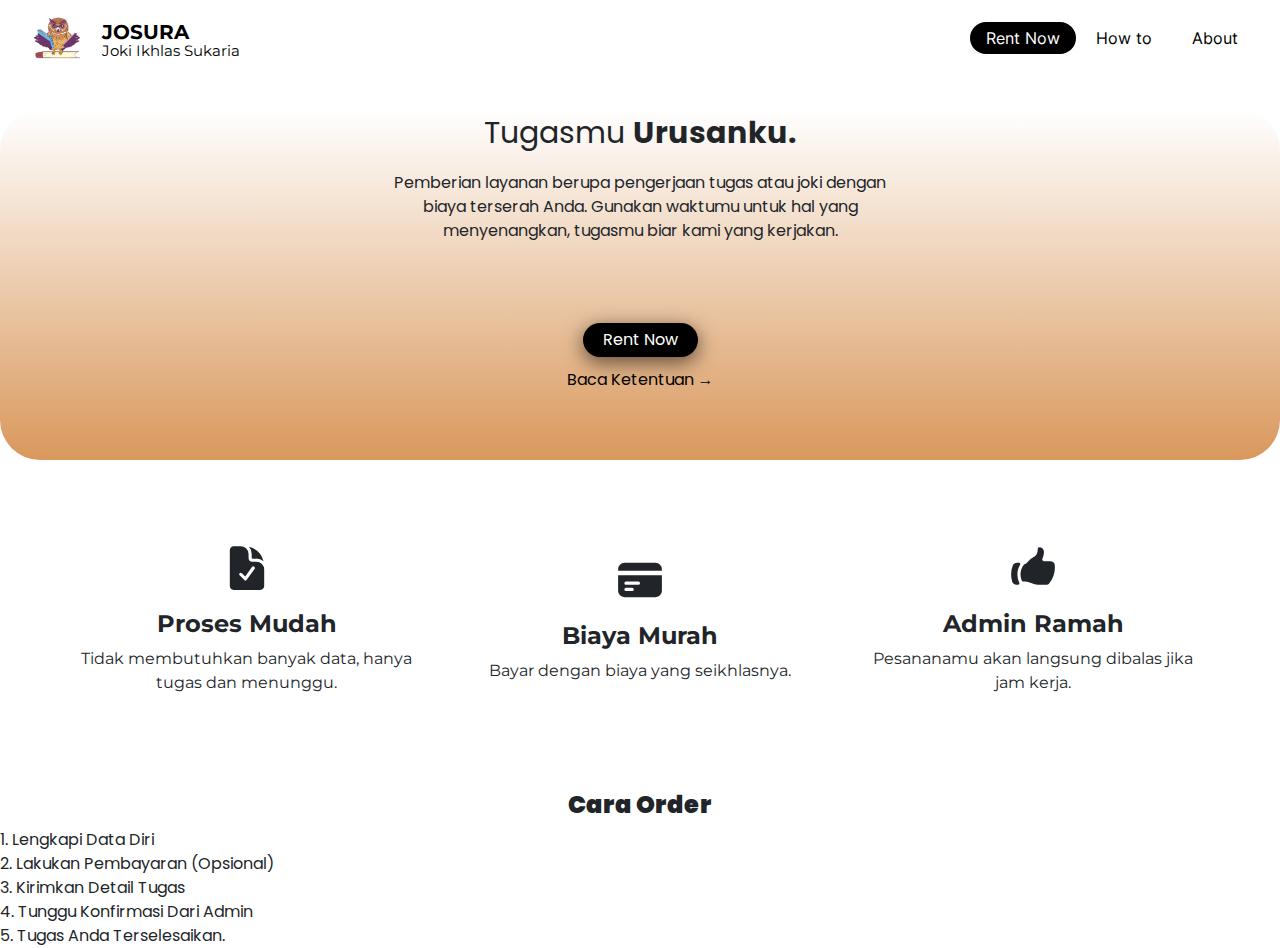
<file: index.html>
<!doctype html>
<html>
  <head>
    <meta charset="utf-8">
    <meta name="viewport" content="width=device-width, initial-scale=1">
    <title>JOSURA - Joki Ikhlas Sukaria</title>
    <link rel="icon" href="icon.png">
    <link href="https://cdn.jsdelivr.net/npm/bootstrap@5.3.3/dist/css/bootstrap.min.css" rel="stylesheet" integrity="sha384-QWTKZyjpPEjISv5WaRU9OFeRpok6YctnYmDr5pNlyT2bRjXh0JMhjY6hW+ALEwIH" crossorigin="anonymous">
    <link rel="stylesheet" href="style.css">
    <link rel="preconnect" href="https://fonts.googleapis.com">
    <link rel="preconnect" href="https://fonts.gstatic.com" crossorigin>
    <link href="https://fonts.googleapis.com/css2?family=Poppins&display=swap" rel="stylesheet">
  </head>
  <body style="background-color: rgb(255, 255, 255);">
    <script src="https://cdn.jsdelivr.net/npm/bootstrap@5.3.3/dist/js/bootstrap.bundle.min.js" integrity="sha384-YvpcrYf0tY3lHB60NNkmXc5s9fDVZLESaAA55NDzOxhy9GkcIdslK1eN7N6jIeHz" crossorigin="anonymous"></script>

      <!-- NAVBAR ANJENG-->

      <nav class="navbar navbar-expand-md fixed-top py-2" style="background-color: #ffffff; font-family: 'Monstserrat';">
        <div class="container-fluid" style="font-family: inter;">
          <a class="navbar-brand d-flex align-items-center" href="https://ryaand.github.io/" >
            <img src="icon.png" alt="JOSURA" style="margin-left: 20px; margin-right: 20px; height: 50px;">
              <div>
                <div class="titel-gede">JOSURA</div>
                <div class="titel-kecil">Joki Ikhlas Sukaria</div>
              </div>
          </a>
          <button class="navbar-toggler collapsed" type="button" data-bs-toggle="collapse" data-bs-target="#navbarSupportedContent"
          aria-controls="navbarSupportedContent" aria-expanded="false" aria-label="Toggle navigation">
            <span class="toggler-icon top-bar"></span>
            <span class="toggler-icon middle-bar"></span>
            <span class="toggler-icon bottom-bar"></span>
          </button>
          <div class="collapse navbar-collapse" id="navbarSupportedContent">
            <ul class="navbar-nav ms-auto" style="margin-right: 10px;">
              <li class="d-flex justify-content-start align-items-center gap-3 ">
                <a class="nav-RentNow text-decoration-none px-3 py-1 rounded-4" style="margin-top: 9px; margin-bottom: 9px;" href="RentNow.html">Rent Now</a>
              </li>
              <li class="nav-HowTo d-flex justify-content-start align-items-center ">
                <a class="text-black text-decoration-none" style="margin-right: 20px; margin-left: 20px; background-color: transparent; margin-top: 8px; margin-bottom: 8px " href="HowTo.html">How to</a>
              </li>
              <li class="nav-About d-flex justify-content-start align-items-center ">
                <a class="text-black text-decoration-none" style="margin-right: 20px; margin-left: 20px; background-color: transparent; margin-top: 8px; margin-bottom: 8px " href="About.html">About</a>
              </li>
            </ul>
          </div>
        </div>
      </nav>
      <div class="backdrop"></div>

<!-- HEADER 1 -->

      <section class="header1">
        <div class="container-judul">
          <p class="tugasmu" style="z-index: 1;">Tugasmu <b>Urusanku.</b></p>
        </div>
        <div class="container-kalimat">
          <p class="desk" style="z-index: 1;">Pemberian layanan berupa pengerjaan tugas atau joki dengan biaya terserah Anda.
          Gunakan waktumu untuk hal yang menyenangkan, tugasmu biar kami yang kerjakan.</p>
        </div>
        <div class="button">
          <button onclick="window.location.href='RentNow.html'" class="btn-rentnow">
            Rent Now
          </button>
          <button href="#CaraJoki" class="btn-BacaKetentuan">
            Baca Ketentuan →
          </button>
        </div>
        <div class="area" >
            <ul class="circles">
              <li></li>
              <li></li>
              <li></li>
              <li></li>
              <li></li>
              <li></li>
              <li></li>
              <li></li>
              <li></li>
              <li></li>
            </ul>
        </div >
      </section>

<!-- HEADER 2 -->

      <section class="header2">
        <div class="kotak1">
          <div style="width: 100%; height: 50px; display: flex; justify-content: center; align-items: center;">
            <svg class="gambar1" xmlns="http://www.w3.org/2000/svg" viewBox="0 0 24 24" fill="currentColor" class="size-6">
              <path fill-rule="evenodd" d="M9 1.5H5.625c-1.036 0-1.875.84-1.875 1.875v17.25c0 1.035.84 1.875 1.875 1.875h12.75c1.035 0 1.875-.84 1.875-1.875V12.75A3.75 3.75 0 0 0 16.5 9h-1.875a1.875 1.875 0 0 1-1.875-1.875V5.25A3.75 3.75 0 0 0 9 1.5Zm6.61 10.936a.75.75 0 1 0-1.22-.872l-3.236 4.53L9.53 14.47a.75.75 0 0 0-1.06 1.06l2.25 2.25a.75.75 0 0 0 1.14-.094l3.75-5.25Z" clip-rule="evenodd" />
              <path d="M12.971 1.816A5.23 5.23 0 0 1 14.25 5.25v1.875c0 .207.168.375.375.375H16.5a5.23 5.23 0 0 1 3.434 1.279 9.768 9.768 0 0 0-6.963-6.963Z" />
            </svg>
          </div>
          <h4 style="display: flex; justify-content: center;align-items: center;"><b>Proses Mudah</b></h4>
          <p style="text-align: center;">Tidak membutuhkan banyak data, hanya tugas dan menunggu.</p>
        </div>
        <div class="kotak2">
          <div style="width: 100%; height: 50px; display: flex; justify-content: center; align-items: center;">
            <svg class="gambar2" xmlns="http://www.w3.org/2000/svg" viewBox="0 0 24 24" fill="currentColor" class="size-6">
              <path d="M4.5 3.75a3 3 0 0 0-3 3v.75h21v-.75a3 3 0 0 0-3-3h-15Z" />
              <path fill-rule="evenodd" d="M22.5 9.75h-21v7.5a3 3 0 0 0 3 3h15a3 3 0 0 0 3-3v-7.5Zm-18 3.75a.75.75 0 0 1 .75-.75h6a.75.75 0 0 1 0 1.5h-6a.75.75 0 0 1-.75-.75Zm.75 2.25a.75.75 0 0 0 0 1.5h3a.75.75 0 0 0 0-1.5h-3Z" clip-rule="evenodd" />
            </svg>            
          </div>
          <h4 style="display: flex; justify-content: center;align-items: center;"><b>Biaya Murah</b></h4>
          <p style="text-align: center;">Bayar dengan biaya yang seikhlasnya.</p>
        </div>
        <div class="kotak3">
          <div style="width: 100%; height: 50px; display: flex; justify-content: center; align-items: center;">
            <svg class="gambar3" xmlns="http://www.w3.org/2000/svg" viewBox="0 0 24 24" fill="currentColor" class="size-6">
              <path d="M7.493 18.5c-.425 0-.82-.236-.975-.632A7.48 7.48 0 0 1 6 15.125c0-1.75.599-3.358 1.602-4.634.151-.192.373-.309.6-.397.473-.183.89-.514 1.212-.924a9.042 9.042 0 0 1 2.861-2.4c.723-.384 1.35-.956 1.653-1.715a4.498 4.498 0 0 0 .322-1.672V2.75A.75.75 0 0 1 15 2a2.25 2.25 0 0 1 2.25 2.25c0 1.152-.26 2.243-.723 3.218-.266.558.107 1.282.725 1.282h3.126c1.026 0 1.945.694 2.054 1.715.045.422.068.85.068 1.285a11.95 11.95 0 0 1-2.649 7.521c-.388.482-.987.729-1.605.729H14.23c-.483 0-.964-.078-1.423-.23l-3.114-1.04a4.501 4.501 0 0 0-1.423-.23h-.777ZM2.331 10.727a11.969 11.969 0 0 0-.831 4.398 12 12 0 0 0 .52 3.507C2.28 19.482 3.105 20 3.994 20H4.9c.445 0 .72-.498.523-.898a8.963 8.963 0 0 1-.924-3.977c0-1.708.476-3.305 1.302-4.666.245-.403-.028-.959-.5-.959H4.25c-.832 0-1.612.453-1.918 1.227Z" />
            </svg>                     
          </div>
          <h4 style="display: flex; justify-content: center;align-items: center;"><b>Admin Ramah</b></h4>
          <p style="text-align: center;">Pesananamu akan langsung dibalas jika jam kerja.</p>
        </div>
      </section>

<!-- HEADER 3 -->

      <section class="header3">
        <div class="judul-h3">
          <h4><b><b>Cara Order</b></b></h4>
        </div>
        <div class="cara-order">
          <div>
            1. Lengkapi Data Diri
          </div>
          <div>
            2. Lakukan Pembayaran (Opsional)
          </div>
          <div>
            3. Kirimkan Detail Tugas
          </div>
          <div>
            4. Tunggu Konfirmasi Dari Admin
          </div>
          <div>
            5. Tugas Anda Terselesaikan.
          </div>
        </div>
      </section>
  </body>
</html>
</file>
<file: style.css>
@font-face {
    font-family: 'Montserrat';
    src: url(font/Montserrat-VariableFont_wght.ttf);
}

@font-face{
    font-family: 'Inter';
    src: url(font/Inter-Regular.ttf);
}

.poppins-regular {
    font-family: "Poppins", sans-serif;
    font-weight: 400;
    font-style: normal;
}  

.navbar-toggler {
    border: 0 !important;
}

.navbar-toggler:focus,
.navbar-toggler:active,
.navbar-toggler-icon:focus {
    outline: none !important;
    box-shadow: none !important;
    border: 0 !important;
}

.toggler-icon{
    width: 20px;
    height: 3px;
    background-color: #777777;
    display: block;
    transition: all 0.2s;
}

.middle-bar{
    margin: 2px auto;
}

.navbar-toggler .top-bar {
    transform: rotate(45deg);
    transform-origin: 10% 10%;
}

.navbar-toggler .middle-bar {
    opacity: 0;
    filter: alpha(opacity=0);
}

.navbar-toggler .bottom-bar {
    transform: rotate(-45deg);
    transform-origin: 10% 90%;
}

.navbar-toggler.collapsed .top-bar {
    transform: rotate(0);
}

.navbar-toggler.collapsed .middle-bar {
    opacity: 1;
    filter: alpha(opacity=100);
}

.navbar-toggler.collapsed .bottom-bar {
    transform: rotate(0);
}

.navbar-toggler.collapsed .toggler-icon {
    background-color: #777777;
}

.titel-gede{
    font-family: 'Montserrat';
    font-weight: bolder;
    padding-bottom: 0;
    line-height: 0.8;
    margin-top: 10px;
}

.titel-kecil{
    font-family: 'Montserrat';
    font-weight: light;
    font-size: 15px;
}

.nav-item{
    padding-left: 10px;
    padding-right: 10px;
}

.nav-RentNow{
    background-color: black;
    color: white;
    transition: background-color .3s;
}

.nav-RentNow:hover {
    background-color: white;
    color: black;
}

.nav-HowTo{
    display: inline-block;
}

.navbar-toggler::after {
    content: "";
    position: fixed;
    top: 50px; /* Awal dari margin-top 50px */
    left: 0;
    width: 100%;
    height: calc(100%); /* Sesuaikan tinggi sesuai margin-top akhir */
    background: rgba(0, 0, 0, 0.5);
    backdrop-filter: blur(10px);
    opacity: 0;
    visibility: hidden;
    transition: top 0.3s, opacity 0.3s, visibility 0.3s;
    z-index: -1; /* Posisikan di belakang tombol */
}

.navbar-toggler:not(.collapsed)::after {
    top: 204px; /* Akhir dari margin-top 204px */
    opacity: 1;
    visibility: visible;
    z-index: 1000;
    animation: slideDown 0.35s forwards;
}

@keyframes slideDown {
    0% {
        top: 50px;
        opacity: 0;
    }
    100% {
        top: 204px;
        opacity: 1;
    }
}

.img-fluid{
    width: 700px;
}

.coba-rent{
    display: flex;
    align-items: center;
    justify-content: center;
    height: 100vh;
    font-family: Montserrat;
    font-size: 30px;
}

.header1{
    background: rgb(252, 239, 165);
    background: linear-gradient(0deg, #d9985c 0%, rgba(255,255,255,1) 100%);
    width: 100%;
    height: 350px;
    border-radius: 40px;
    font-family: "Poppins", sans-serif;
    text-align: center;
    padding-bottom: 20px;
    position: relative;
}

.container-judul {
    display: flex;
    align-items: center;
    justify-content: center;
    font-size: 30px;
    margin-top: 110px;
    display: flex;
    flex-direction: column;
}

.container-kalimat {
    display: flex;
}


@media screen and (max-width: 414px) {
    .container-kalimat {
        margin-left: 60px;
        margin-right: 60px;
    }
}
@media screen and (min-width: 414px) {
    .container-kalimat {
        margin-left: 60px;
        margin-right: 60px;
    }
}

@media screen and (min-width: 768px) {
    .container-kalimat {
        margin-left: 30%;
        margin-right: 30%;
    }

}

.button {
    display: flex;
    flex-direction: column;
    align-items: center;
    gap: 10px;
    margin-top: 0px;
}



.btn-rentnow {
    z-index: 1;
    border: none;
    margin-top: 5%;
    padding-top: 5px;
    padding-bottom: 5px;
    padding-left: 20px;
    padding-right: 20px;
    background-color: black;
    color: white;
    border-radius: 30px;
    box-shadow: 0 5px 20px rgba(0, 0, 0, 0.6);
    transition: color .3s ease-in-out, background-color .2s ease-in-out, transform .1s;
}

.btn-rentnow:hover {
    background-color: rgb(255, 255, 255);
    color: rgb(0, 0, 0);
    transform: scale(1.1);
}

.btn-BacaKetentuan {
    z-index: 1;
    border: none;
    background-color: transparent;
    transition: color .2s;
}

.btn-BacaKetentuan:hover {
    color: white;
}

.circles{
    position: absolute;
    top: 0;
    left: 0;
    width: 100%;
    height: 100%;
    overflow: hidden;
}

.circles li{
    position: absolute;
    display: block;
    list-style: none;
    width: 20px;
    height: 20px;
    background: rgba(255, 255, 255, 0.178);
    animation: animate 25s linear infinite;
    bottom: -150px;
    
}

.circles li:nth-child(1){
    left: 25%;
    width: 80px;
    height: 80px;
    animation-delay: 0s;
}


.circles li:nth-child(2){
    left: 10%;
    width: 20px;
    height: 20px;
    animation-delay: 2s;
    animation-duration: 12s;
}

.circles li:nth-child(3){
    left: 70%;
    width: 20px;
    height: 20px;
    animation-delay: 4s;
}

.circles li:nth-child(4){
    left: 40%;
    width: 60px;
    height: 60px;
    animation-delay: 0s;
    animation-duration: 18s;
}

.circles li:nth-child(5){
    left: 65%;
    width: 20px;
    height: 20px;
    animation-delay: 0s;
}

.circles li:nth-child(6){
    left: 75%;
    width: 110px;
    height: 110px;
    animation-delay: 3s;
}

.circles li:nth-child(7){
    left: 35%;
    width: 150px;
    height: 150px;
    animation-delay: 7s;
}

.circles li:nth-child(8){
    left: 50%;
    width: 25px;
    height: 25px;
    animation-delay: 15s;
    animation-duration: 45s;
}

.circles li:nth-child(9){
    left: 20%;
    width: 15px;
    height: 15px;
    animation-delay: 2s;
    animation-duration: 35s;
}

.circles li:nth-child(10){
    left: 85%;
    width: 150px;
    height: 150px;
    animation-delay: 0s;
    animation-duration: 11s;
}

@keyframes animate {

    0%{
        transform: translateY(0) rotate(0deg);
        opacity: 1;
        border-radius: 0;
    }

    100%{
        transform: translateY(-1000px) rotate(720deg);
        opacity: 0;
        border-radius: 50%;
    }

}

/* ---------- HEADER 2 ---------- */

.header2 {
    font-family: 'Montserrat';
    display: flex;
    margin-top: 80px;
    margin-bottom: 60px;
    margin-left: 50px;
    margin-right: 50px;
}

.header2 > div{
    flex: 1;
}

.gambar1{
    width: 50px;
    margin-bottom: 35px;
}

.gambar2{
    width: 50px;
    margin-bottom: 35px;
}

.gambar3{
    width: 50px;
    margin-bottom: 35px;
}

.kotak1, .kotak2, .kotak3 {
    display: flex;
    justify-content: center;
    padding: 20px;
    flex: 1;
    flex-direction: column;
}

@media screen and (max-width: 615px) {
    .header2 {
        flex-direction: column;
        margin-top: 40px;
        margin-bottom: 20px;
        margin-left: 40px;
        margin-right: 40px;
    }

    .gambar1{
        margin-bottom: 50px;
    }
}

/* ---------- HEADER 3 ---------- */

.header3 {
    font-family: 'Poppins';
}

.judul-h3 {
    display: flex;
    align-items: center;
    justify-content: center;
}
</file>
